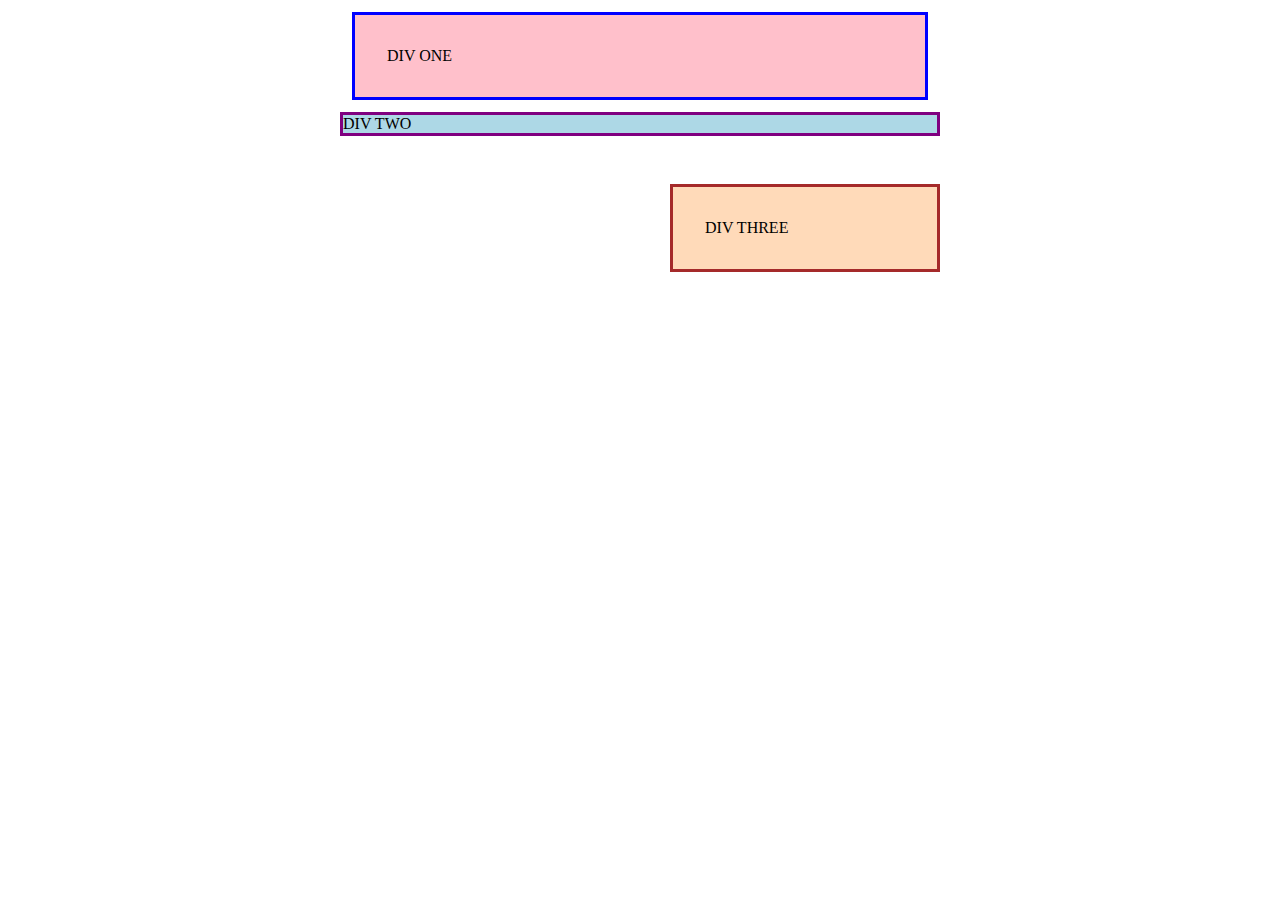
<file: margin_exercise_1/Index.html>
<!DOCTYPE html>
<html lang="en">
  <head>
    <meta charset="UTF-8">
    <meta http-equiv="X-UA-Compatible" content="IE=edge">
    <meta name="viewport" content="width=device-width, initial-scale=1.0">
    <title>Margin and Padding exercise</title>
    <link rel="stylesheet" href="Index.css">
  </head>
  <body>
    <div class="one">
      DIV ONE
    </div>
    <div class="two">
      DIV TWO
    </div>
    <div class="three">
      DIV THREE
    </div>
  </body>
</html>
</file>
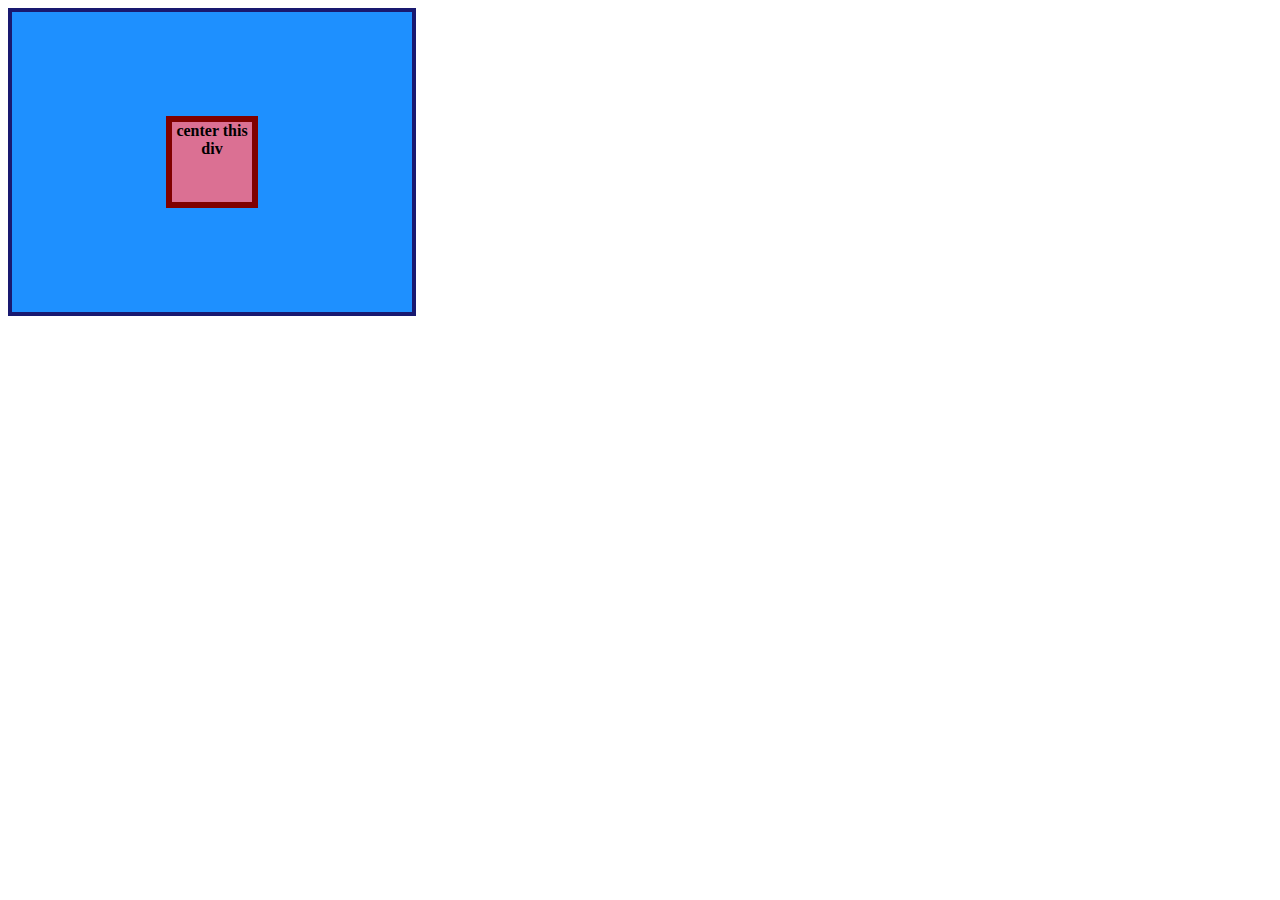
<file: Flex Exercises/Flex-center/index.html>
<!DOCTYPE html>
<html lang="en">
  <head>
    <meta charset="UTF-8">
    <meta http-equiv="X-UA-Compatible" content="IE=edge">
    <meta name="viewport" content="width=device-width, initial-scale=1.0">
    <title>CENTER THIS DIV</title>
    <link rel="stylesheet" href="index.css">
  </head>
  <body>
    <div class="container">
      <div class="box">center this div</div>
    </div>
  </body>
</html>
</file>
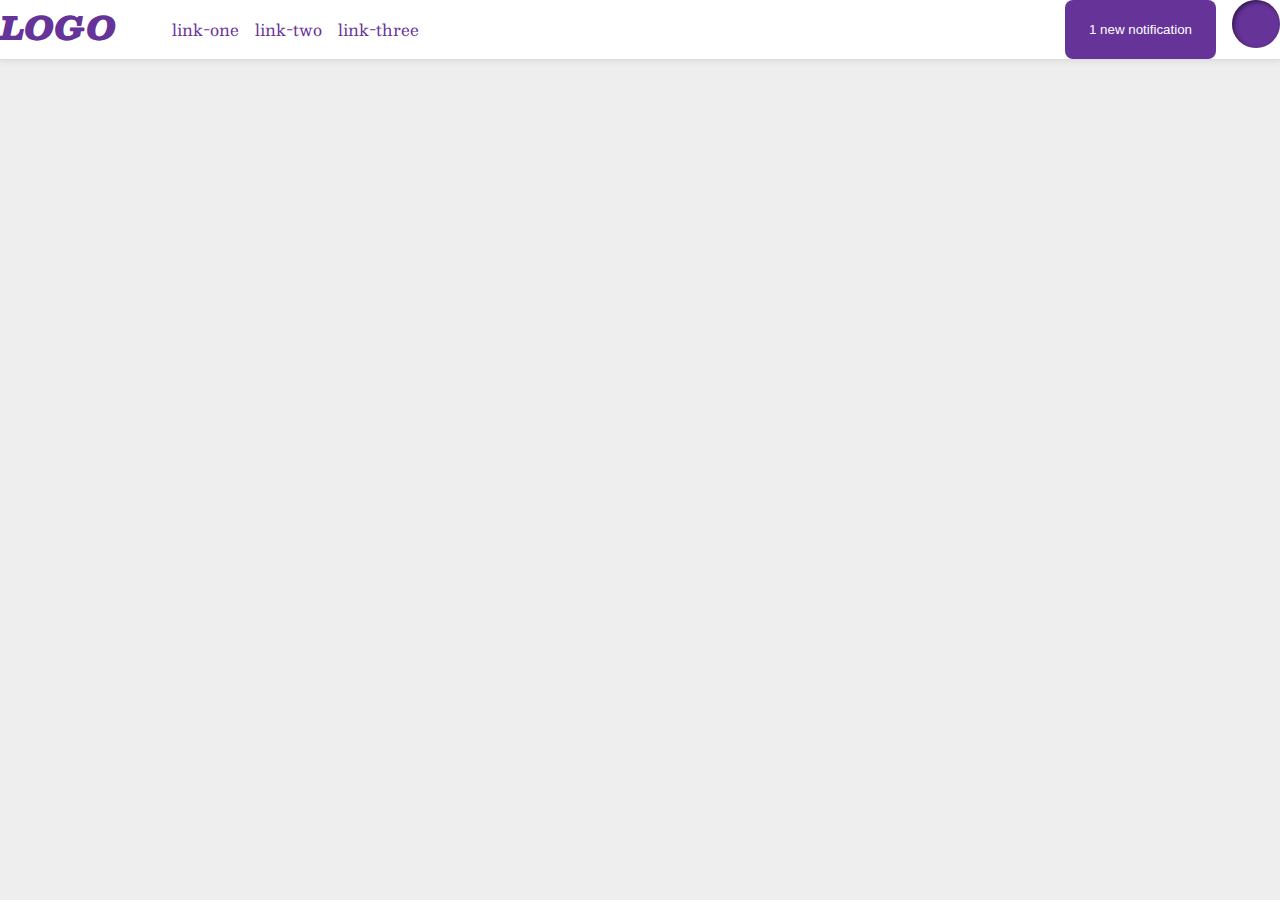
<file: Flex Exercises/Flex-Header/index.html>
<!DOCTYPE html>
<html lang="en">
  <head>
    <meta charset="UTF-8">
    <meta http-equiv="X-UA-Compatible" content="IE=edge">
    <meta name="viewport" content="width=device-width, initial-scale=1.0">
    <title>Flex Header 2</title>
    <link rel="stylesheet" href="style.css">
  </head>
  <body>
    <div class="header">
      <div class = "right_container">
        <div class="logo item">
            LOGO
        </div>
        <ul class=" links  item">
            <li><a href="google.com">link-one</a></li>
            <li><a href="google.com">link-two</a></li>
            <li><a href="google.com">link-three</a></li>
        </ul>
      </div>
      <div class = "left_container"> 
        <button class="notifications">
          1 new notification
        </button>
        <div class="profile-image"></div>
    </div>
    </div>
  </body>
</html>
</file>
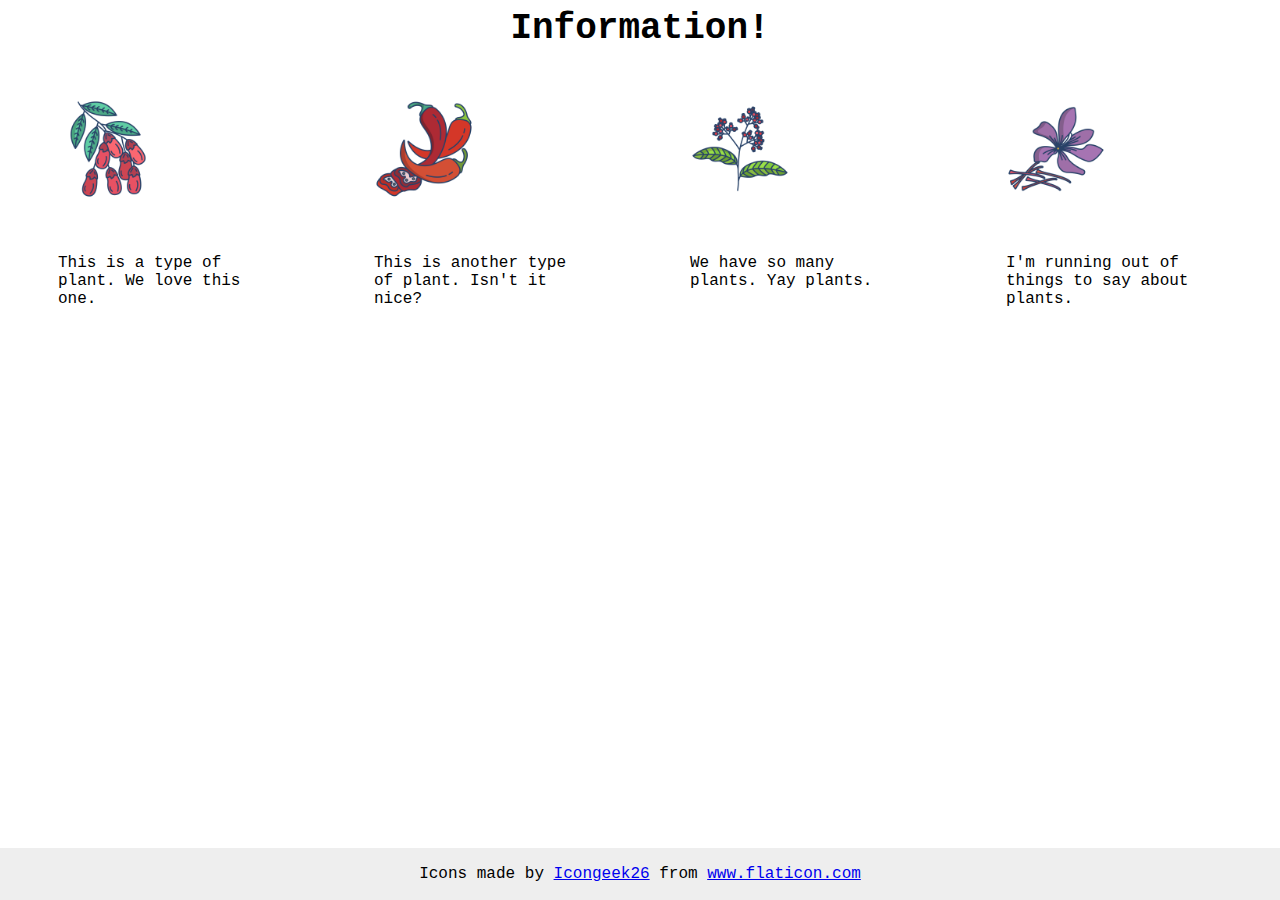
<file: Flex Exercises/Flex-information/index.html>
<!DOCTYPE html>
<html lang="en">
  <head>
    <meta charset="UTF-8">
    <meta http-equiv="X-UA-Compatible" content="IE=edge">
    <meta name="viewport" content="width=device-width, initial-scale=1.0">
    <title>Information</title>
    <link rel="stylesheet" href="style.css">
  </head>
  <body>
    <div class="title">Information!</div>
    <div class = "container">    
        <div class="item">

          <img class="item" src="./images/barberry.png" alt="barberry">
          <div class="text item">This is a type of plant. We love this one.</div>
          
        </div>
        <div class="item">
          
          <img class="item" src="./images/chilli.png" alt="chili">
          <div class="text item">This is another type of plant. Isn't it nice?</div>
          
        </div>
        <div class="item">
          
          <img class="item" src="./images/pepper.png" alt="pepper">
          <div class="text item">We have so many plants. Yay plants.</div>
          
        </div>
        <div class="item">
          
          <img class="item" src="./images/saffron.png" alt="saffron">
          <div class="text item">I'm running out of things to say about plants.</div>
          
        </div>
    </div>

    <!-- disregard this section, it's here to give attribution to the creator of these icons -->
    <div class="footer">
        <div>Icons made by <a href="https://www.flaticon.com/authors/icongeek26" title="Icongeek26">Icongeek26</a> from <a href="https://www.flaticon.com/" title="Flaticon">www.flaticon.com</a></div>
    </div>
  </body>
</html>
</file>
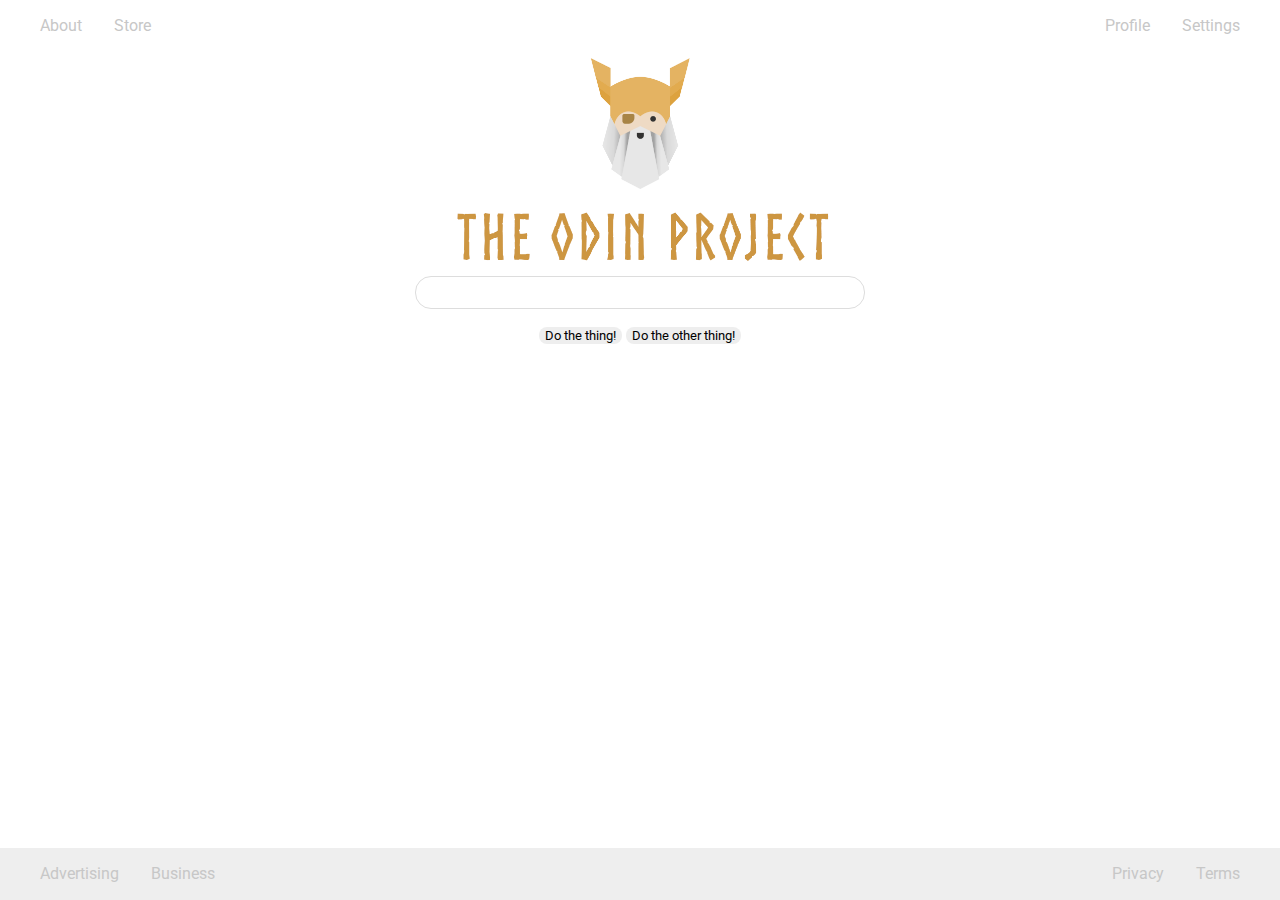
<file: Flex Exercises/Flex-layout/index.html>
<!DOCTYPE html>
<html lang="en">
  <head>
    <meta charset="UTF-8">
    <meta http-equiv="X-UA-Compatible" content="IE=edge">
    <meta name="viewport" content="width=device-width, initial-scale=1.0">
    <title>LAYOUT</title>
    <link rel="stylesheet" href = "style.css">
  </head>
  
  <body>
    <div class="header">
      <ul class="left-links">
        <li><a href="#">About</a></li>
        <li><a href="#">Store</a></li>
      </ul>
      <ul class="right-links">
        <li><a href="#">Profile</a></li>
        <li><a href="#">Settings</a></li>
      </ul>
    </div>
    <div class="content">
      <img src="logo.png" alt="Project logo. Represents odin with the project name.">
      <div class="input">
        <input type="text">
      </div>
      <div class="buttons">
        <button>Do the thing!</button>
        <button>Do the other thing!</button>
      </div>
    </div>
    <div class="footer">
      <ul class="left-links">
        <li><a href="#">Advertising</a></li>
        <li><a href="#">Business</a></li>
      </ul>
      <ul class="right-links">
        <li><a href="#">Privacy</a></li>
        <li><a href="#">Terms</a></li>
      </ul>
    </div>
  </body>
</html>
</file>
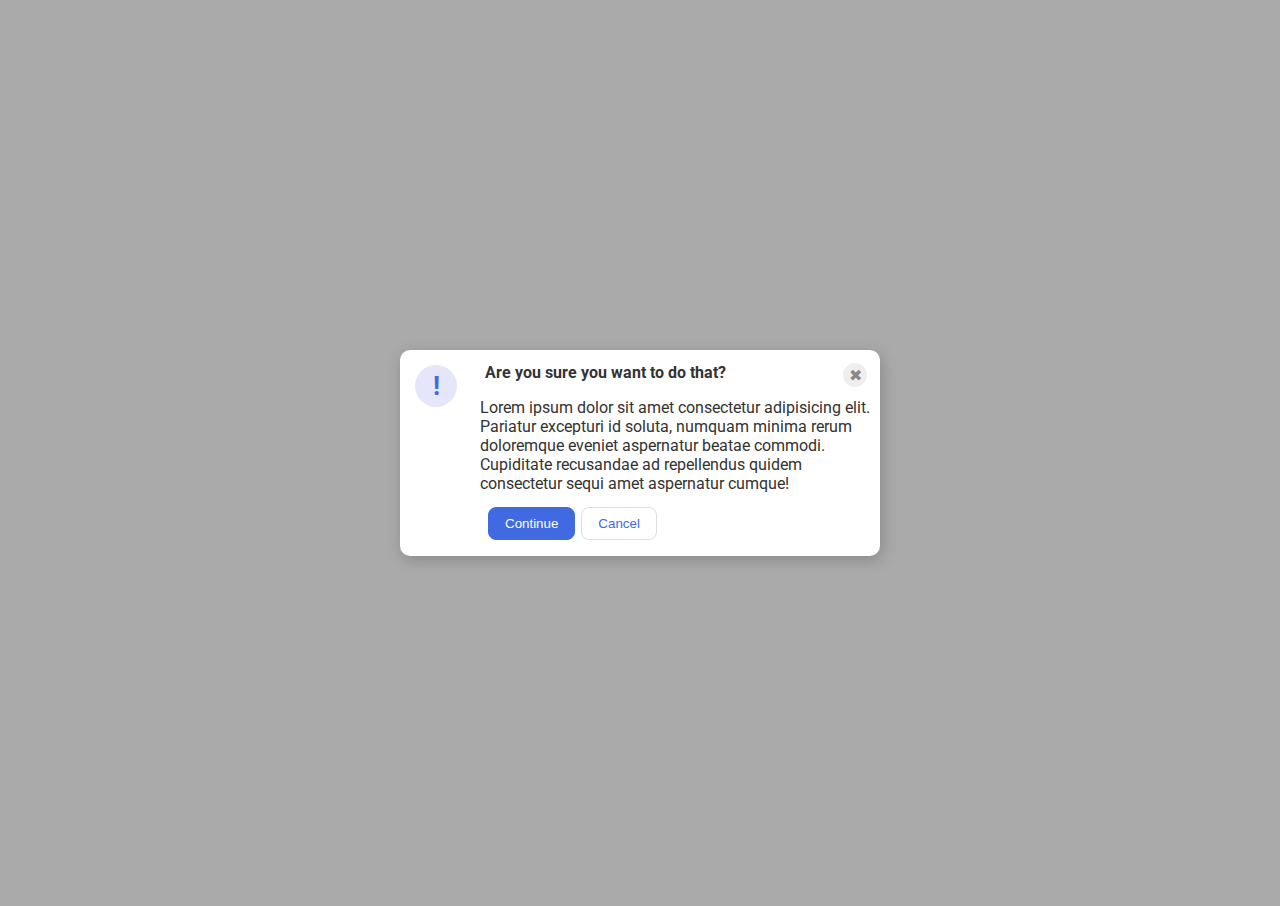
<file: Flex Exercises/Flex-modal/index.html>
<!DOCTYPE html>
<html lang="en">
  <head>
    <meta charset="UTF-8">
    <meta http-equiv="X-UA-Compatible" content="IE=edge">
    <meta name="viewport" content="width=device-width, initial-scale=1.0">
    <link rel="stylesheet" href="style.css">
    <title>Modal</title>
  </head>
  <body>
    <div class="modal">
      <div class = "icon">!</div>
      <div class = "content">
        <div class = "titleBar">
          <div class="header">Are you sure you want to do that?</div>
          <button class="close-button">✖</button>
        </div>
        <div class="text">Lorem ipsum dolor sit amet consectetur adipisicing elit. Pariatur excepturi id soluta, numquam minima rerum doloremque eveniet aspernatur beatae commodi. Cupiditate recusandae ad repellendus quidem consectetur sequi amet aspernatur cumque!</div>
         <div class="button">
           <button class="continue">Continue</button>
           <button class="cancel">Cancel</button>
          </div>
        </div>  
    </div>
  </body>
</html>
</file>
<file: margin_exercise_1/Index.css>
body {
  max-width: 600px;
  margin: 0 auto;
}

.one {
  background: pink;
  border: 3px solid blue;  
  /* CHANGE ME */
  padding: 32px;
  margin: 12px;
}

.two {
  background: lightblue;
  border: 3px solid purple;
  /* CHANGE ME */
  margin-bottom: 48px;
}

.three {
  background: peachpuff;
  border: 3px solid brown;
  width: 200px;
  /* CHANGE ME */
  padding: 32px;
  margin-left: auto;
}
</file>
<file: Flex Exercises/Flex-center/index.css>
.container {
    background: dodgerblue;
    border: 4px solid midnightblue;
    width: 400px;
    height: 300px;
    display: flex;
    align-items: center;
    justify-content: center;
  }
  
  .box {
    background: palevioletred;
    font-weight: bold;
    text-align: center;
    border: 6px solid maroon;
    width: 80px;
    height: 80px;
  }
</file>
<file: Flex Exercises/Flex-Header/style.css>
/* this is some magical font-importing.  
you'll learn about it later. */
@import url('https://fonts.googleapis.com/css2?family=Besley:ital,wght@0,400;1,900&display=swap');

body {
  margin: 0;
  background: #eee;
  font-family: Besley, serif;
  
}

.header {
  background: white;
  border-bottom: 1px solid #ddd;
  box-shadow: 0 0 8px rgba(0,0,0,.1);
  display: flex;
  justify-content: space-between;
}


.profile-image {
  background: rebeccapurple;
  box-shadow: inset 2px 2px 4px rgba(0,0,0,.5);
  border-radius: 50%;
  width: 48px;
  height: 48px;
}

.logo {
  color: rebeccapurple;
  font-size: 32px;
  font-weight: 900;
  font-style: italic;
}

button {
  border: none;
  border-radius: 8px;
  background: rebeccapurple;
  color: white;
  padding: 8px 24px;
}

a {
  /* this removes the line under our links */
  text-decoration: none;
  color: rebeccapurple;
}

ul {
  list-style-type: none;
  display: flex;
  justify-content: space-evenly;
  gap: 1rem;
}

.right_container , .left_container{
  display: flex;
  justify-content: space-evenly;
  gap: 1rem;
  margin : 8px
  flex-wrap = wrap;
}

.left_container{
  justify-content: flex-end;
}

li {
  flex: auto;
}
</file>
<file: Flex Exercises/Flex-information/style.css>
body {
    font-family: 'Courier New', Courier, monospace;
  }
  
  img {
    width: 100px;
    height: 100px;
  }
  
  .title {
    font-size: 36px;
    font-weight: 900;
    display: flex;
    justify-content: center;
  }
  
  /* do not edit this footer */
  .footer {
    position: fixed;
    bottom: 0;
    left: 0;
    right: 0;
    height: 52px;
    display: flex;
    align-items: center;
    justify-content: center;
    background: #eee;
  }

  .container{
    display: flex;
    flex-wrap: wrap;
    justify-content: space-around;
  }

.item{
    flex:1;
    margin: 25px;
  }
</file>
<file: Flex Exercises/Flex-layout/style.css>
@import url('https://fonts.googleapis.com/css2?family=Roboto:wght@400;700&display=swap');

body {
  height: 100vh;
  margin: 0;
  overflow: hidden;
  font-family: Roboto, sans-serif;
}

img {
  width: 600px;
}

button {
  font-family: Roboto, sans-serif;
  border: none;
  border-radius: 8px;
  background: #eee;
}

input {
  border: 1px solid #ddd;
  border-radius: 16px;
  padding: 8px 24px;
  width: 400px;
  margin-bottom: 16px;
}

a{
  text-decoration: none;
  color: #c7c7c7;
}

ul{
  list-style: none;
  display: flex;
}


.header, .footer{
  display: flex;
  justify-content: space-between;
}

.right-links, .left-links {
  margin-right: 40px;
  gap: 2rem;
}

.footer {
  position: fixed;
  bottom: 0;
  left: 0;
  right: 0;
  height: 52px;
  background: #eee;
}

.content{
  display: flex;
  flex-direction: column;
  align-items: center;
}
</file>
<file: Flex Exercises/Flex-modal/style.css>
@import url('https://fonts.googleapis.com/css2?family=Roboto:wght@400;700&display=swap');

*{
  margin: 3px;
}

html, body {
  height: 100%;
}


body {
  font-family: Roboto, sans-serif;
  margin: 0;
  background: #aaa;
  color: #333;
  /* I'll give you this one for free lol */
  display: flex;
  align-items: center;
  justify-content: center;
}

.modal {
  background: white;
  width: 480px;
  border-radius: 10px;
  box-shadow: 2px 4px 16px rgba(0,0,0,.2);
  display: flex;
}

.titleBar{
  display: flex;
  margin: 5px;
  justify-content: space-between;
}

.header{
  font-weight: bold;
}

.content{
  flex: 1;
  display: flex;
  flex-direction: column;
  margin: none;
  margin: 5px;
}

.button{
  display: flex;
  margin: 8px;
}

.icon {
  color: royalblue;
  font-size: 26px;
  font-weight: 700;
  background: lavender;
  width: 42px;
  height: 42px;
  border-radius: 50%;
  display: flex;
  align-items: center;
  justify-content: center;
  flex: 1 -1 0;
  margin: 15px;
}

.close-button {
  background: #eee;
  border-radius: 50%;
  color: #888;
  font-weight: 400;
  font-size: 16px;
  height: 24px;
  width: 24px;
  display: flex;
  align-items: center;
  justify-content: center;
  border: 1px solid #eee;
  padding: 0;
}

button {
  cursor: pointer;
  padding: 8px 16px;
  border-radius: 8px;
}

button.continue {
  background: royalblue;
  border: 1px solid royalblue;
  color: white;
}

button.cancel {
  background: white;
  border: 1px solid #ddd;
  color: royalblue;
}
</file>
